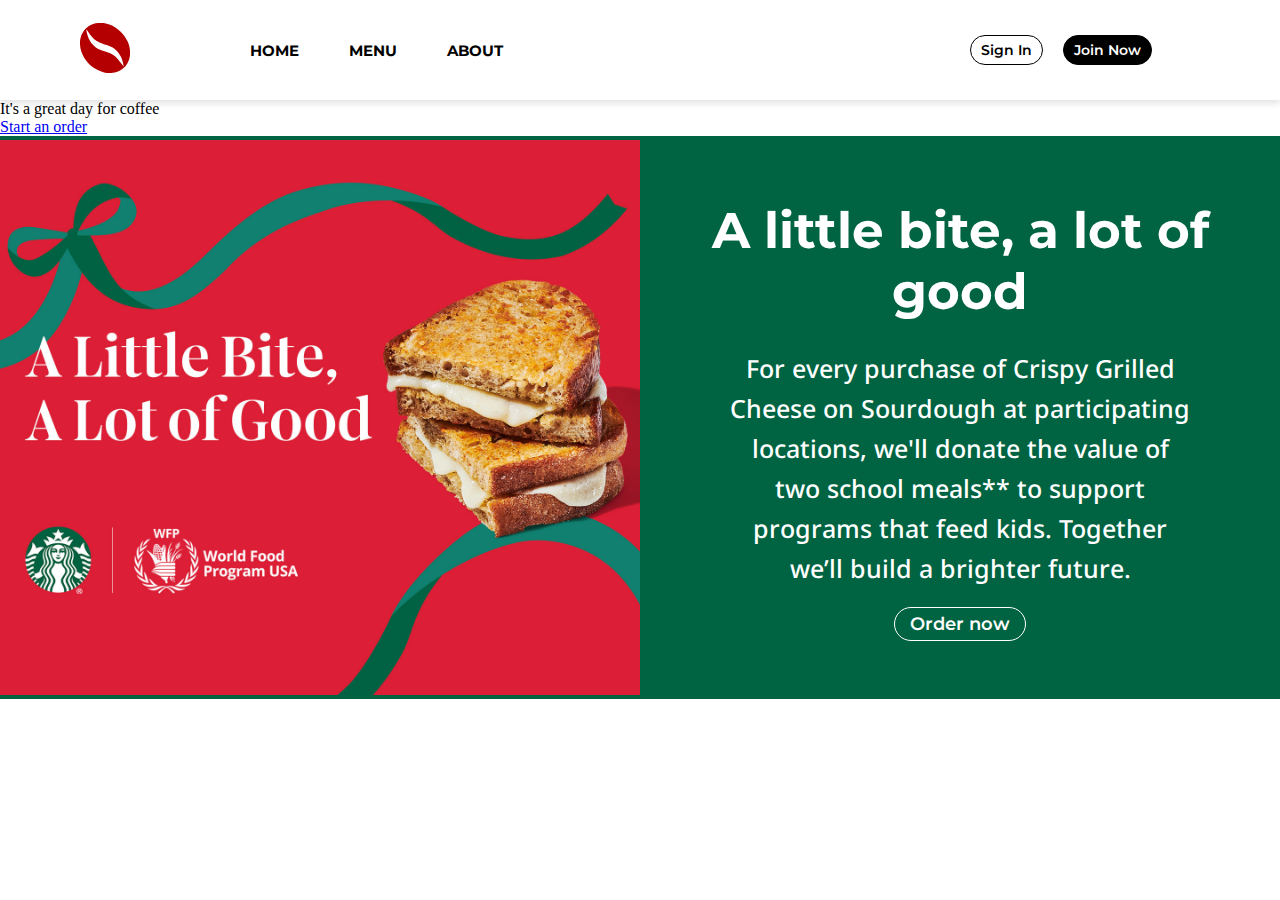
<file: index.html>
<!DOCTYPE html>

<!DOCTYPE html>
<html lang="en">
<head>
    <meta charset="UTF-8">
    <meta name="viewport" content="width=device-width, initial-scale=1.0">
    <title>Coffeebucks</title>

    <link rel="icon" href="./assets/images/fav_icon.png" type="image/png">
    <link rel="stylesheet" href="./assets/css/navbar.css">
    <link rel="stylesheet" href="./assets/css/promo-row.css">

    <link rel="preconnect" href="https://fonts.googleapis.com">
    <link rel="preconnect" href="https://fonts.gstatic.com" crossorigin>
    <link href="https://fonts.googleapis.com/css2?family=Montserrat:ital,wght@0,100..900;1,100..900&family=Open+Sans:ital,wght@0,300..800;1,300..800&family=Roboto:ital,wght@0,100..900;1,100..900&display=swap" rel="stylesheet">
    <link href="https://fonts.googleapis.com/css2?family=Noto+Sans:ital,wght@0,100..900;1,100..900&display=swap" rel="stylesheet">
<body>
    <!-- >> header << -->
    <header>
        <!-- logo div -->
        <div class="navbar">
            <div class="logo" alt="logo">
                <a href="#">
                    <img src="./assets/images/logo.svg" >
                </a>
            </div>
            <!-- menu div -->
            <div class="menu">
                <ul>
                    <li> <a href="index.html"> home </a> </li>
                    <li> <a href="#"> menu </a> </li>
                    <li> <a href="#"> about </a> </li>
                </ul>
            </div>
            <!-- btns -->
            <div class="navbar_btns">
                <a class="sign_btn" href="#"> sign in </a>
                <a class="join_btn" href="#"> join now </a>
            </div>
        </div> 
    </header>

    <main>
        <!-- new get order div -->
        <section class="get-order">
            <p> It's a great day for coffee </p>
            <div class="start_order_btn">
                <a href="#"> Start an order </a>
            </div>
        </section>
        
        <!-- sections -->
        <section class="promo-row">
            <div class="promo-image">
                <img src="./assets/images/example1.jpg">
            </div>
            <div class="promo-content">
                <h5>A little bite, a lot of good</h5>
                <p> For every purchase of Crispy Grilled Cheese on Sourdough at participating locations,
                    we'll donate the value of two school meals** to support programs that feed kids.
                    Together we’ll build a brighter future.
                </p>
                <div class="order-btn">
                    <a href="#"> Order now </a>
                </div>
            </div>
        </section>
    </main>

</body>

</html>
</file>
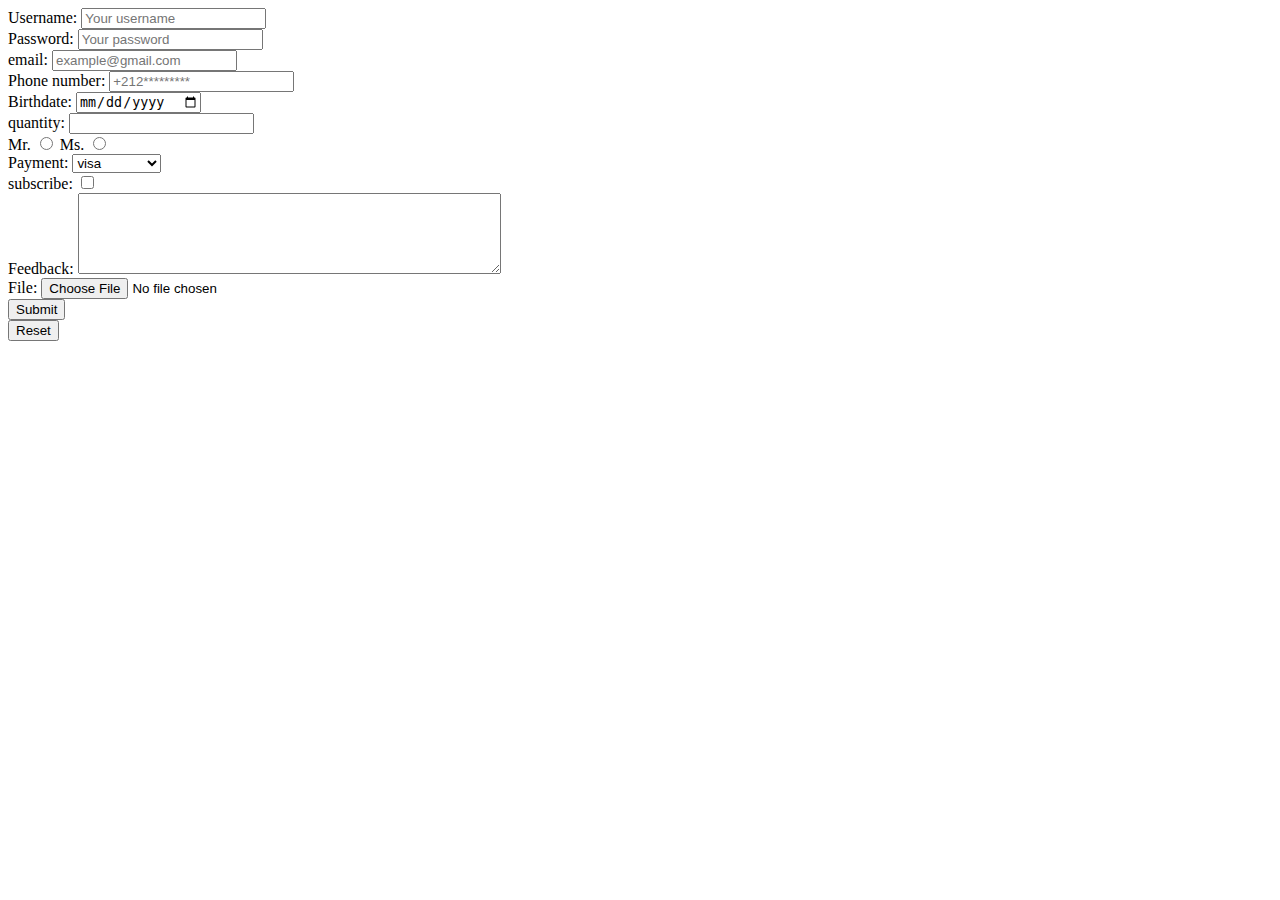
<file: forms.html>
<!DOCTYPE html>

<!DOCTYPE html>
<html lang="en">
<head>
	<meta charset="UTF-8">
	<meta name="viewport" content="width=device-width, initial-scale=1.0">
	<title> login page </title>
</head>

<body>
	<!-- action option is send data to the path location then process it  -->
	<form action="./index.html" method="post" enctype="multipart/form-data">
		<label for="username"> Username: </label>
		<input type="text" id="username" placeholder="Your username" minlength="10" maxlength="12" required><br>

		<label for="password"> Password: </label>
		<input type="password" id="password" placeholder="Your password" required><br>

		<label for="email"> email: </label>
		<input type="email" id="email" placeholder="example@gmail.com" ><br>

		<label for="phone"> Phone number: </label>
		<input type="tel" id="phone" placeholder="+212*********" maxlength="13" minlength="13" pattern="\+212[0-9]{9}" required><br>

		<label for="birthdate"> Birthdate: </label>
		<input type="date" id="birthdate" placeholder="Your Birthdate"><br>

		<label for="quantity" > quantity: </label>
		<input type="number" id="quantity" min="5" max=""><br>

		<label for="Mr." > Mr. </label>
		<input type="radio" id="Mr." value="Mr." name="title">
		<label for="Ms."> Ms.</label>
		<input type="radio" id="Ms." value="Ms." name="title"><br>

		<label for="payment"> Payment: </label>
		<select id="payment">
			<option value="visa"> visa </option>
			<option value="mastercard"> mastercard </option>
			<option value="giftcard"> giftcard </option>
		</select><br>

		<label for="checkbox"> subscribe:  </label>
		<input type="checkbox" id="checkbox"><br>

		<label for="feedback"> Feedback: </label>
		<textarea id="feedback" rows="5" cols="50"> </textarea><br>

		<label for="file"> File: </label>
		<input type="file" id="file" accept="image/png, image/jpeg"> <br>

		<input type="submit"><br>
		<input type="reset"> 

	</form>
</body>

</html>
</file>
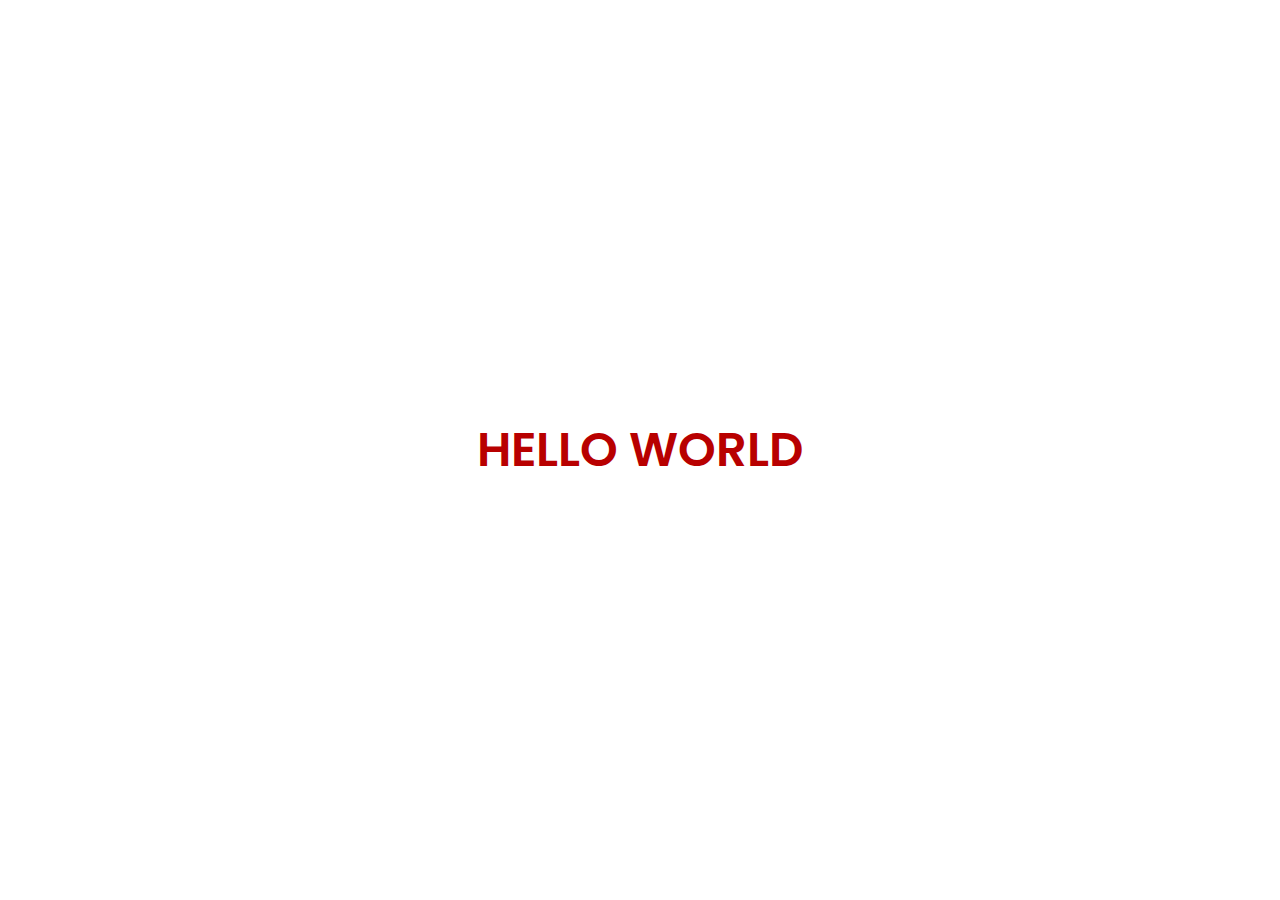
<file: navbar/text_animiista.html>
<!DOCTYPE html>
<html lang="en">
<head>
  <meta charset="UTF-8">
  <meta name="viewport" content="width=device-width, initial-scale=1.0">
  <title>Text Focus Animation</title>
  <link href="https://fonts.googleapis.com/css2?family=Poppins:wght@400;600&display=swap" rel="stylesheet">
  <style>
    /* Center the text */
    body {
      display: flex;
      justify-content: center;
      align-items: center;
      height: 100vh;
      margin: 0;
      background-color: #fff;
      font-family: 'Poppins', sans-serif;
    }

    /* Animista: text-focus-in */
    @-webkit-keyframes text-focus-in {
      0% {
        -webkit-filter: blur(12px);
                filter: blur(12px);
        opacity: 0;
      }
      100% {
        -webkit-filter: blur(0px);
                filter: blur(0px);
        opacity: 1;
      }
    }
    @keyframes text-focus-in {
      0% {
        -webkit-filter: blur(12px);
                filter: blur(12px);
        opacity: 0;
      }
      100% {
        -webkit-filter: blur(0px);
                filter: blur(0px);
        opacity: 1;
      }
    }

    /* Apply the animation to the text */
    .animated-text {
      font-size: 48px;
      font-weight: 600;
      color: #B80000;
      animation: text-focus-in 1s ease forwards;
    }
  </style>
</head>
<body>
  <div class="animated-text">HELLO WORLD</div>
</body>
</html>
</file>
<file: assets/css/navbar.css>
/* based color B40000 */

* {
    /* why ? */
    box-sizing: border-box;
    margin: 0;
    padding: 0;
}

/* >>> navbar */
.navbar {
    display: flex;
    height: 100px;
    align-items: center;

    box-shadow: 0 4px 6px rgba(0, 0, 0, 0.1);
}

.navbar .menu ul, li a {
    display: flex;
    list-style: none;
    text-decoration: none;
    font-size: 15px;
    font-weight: bold;
    font-family: Montserrat, sans-serif;
    text-transform: uppercase;
    color: black;
    padding: 0 20px;
    gap: 10px;

}

.navbar .logo img {
    height: 50px;
    padding: 0 80px;
    cursor: pointer;
}

.navbar .navbar_btns {
    display: flex;
    margin-left: auto;
    padding: 0 10%;
    gap: 20px;
    
}

.navbar .navbar_btns .sign_btn, .join_btn {
    padding: 5px 10px;
    text-decoration: none;
    font-size: 14px;
    font-weight: 600;
    text-transform: capitalize;
    border-radius: 30px;
    border: 1px solid rgb(0, 0, 0);
    font-family: Montserrat, sans-serif;
}

.navbar .navbar_btns .sign_btn {
    color: black;
    background-color: white;
}

.navbar .navbar_btns .join_btn {
    color: white;
    background-color: black;
}

.navbar .navbar_btns .sign_btn:hover {
    background-color: #E0E0E0;
}

.navbar .navbar_btns .join_btn:hover {
    background-color: #333333;
}

/* >>> get an order */
.get_order {
    display: flex;
    align-items: center;
    justify-content: center;
    height: 100px;
    margin: 0 250px;
    background-color: #B40000;

    gap: 20px;
}

.get_order p {
    color: white;
    font-size: 19px;
    font-weight: 600;
    font-family: Montserrat, sans-serif;
}

.get_order .start_order_btn a {
    color: white;
    font-size: 18px;
    font-weight: 600;
    padding: 5px 15px;
    border: 2px solid white;
    border-radius: 30px;
    font-family: Montserrat, sans-serif;
    text-decoration: none;
}

.get_order .start_order_btn a:hover {
    background-color: #ff0000;
}
</file>
<file: assets/css/promo-row.css>
/* promo-rows sections -> <main> */

.promo-row {
    display: flex;
    align-items: center;
    width: 100%;
    height: auto;
    background-color: rgb(0, 99, 66);
}

.promo-image {
    width: 50%;
    height: auto;
}

.promo-image img {
    width: 100%;
    height: 100%;
    object-fit: cover;
    display: block;
}

.promo-content {
    width: 50%;
    color: white;
    padding: 5% 5%;
    display: flex;
    align-items: center;
    text-align: center;
    flex-direction: column;
    justify-content: center;
}

.promo-content h5 {
    font-family: Montserrat, sans-serif;
    font-size: 50px;
}

.promo-content p {
    padding: 5%;
    font-size: 25px;
    font-weight: 500;
    font-family: Noto Sans, sans-serif;

    line-height: 1.6;
}

.promo-content .order-btn a {
    color: white;
    padding: 5px 15px;
    border-radius: 30px;
    border: 1px solid white;
    font-size: large;
    font-weight: 600;
    text-decoration: none;
    font-family: Montserrat, sans-serif;
}

.promo-content .order-btn a:hover {
    background-color: #023020;
}
</file>
